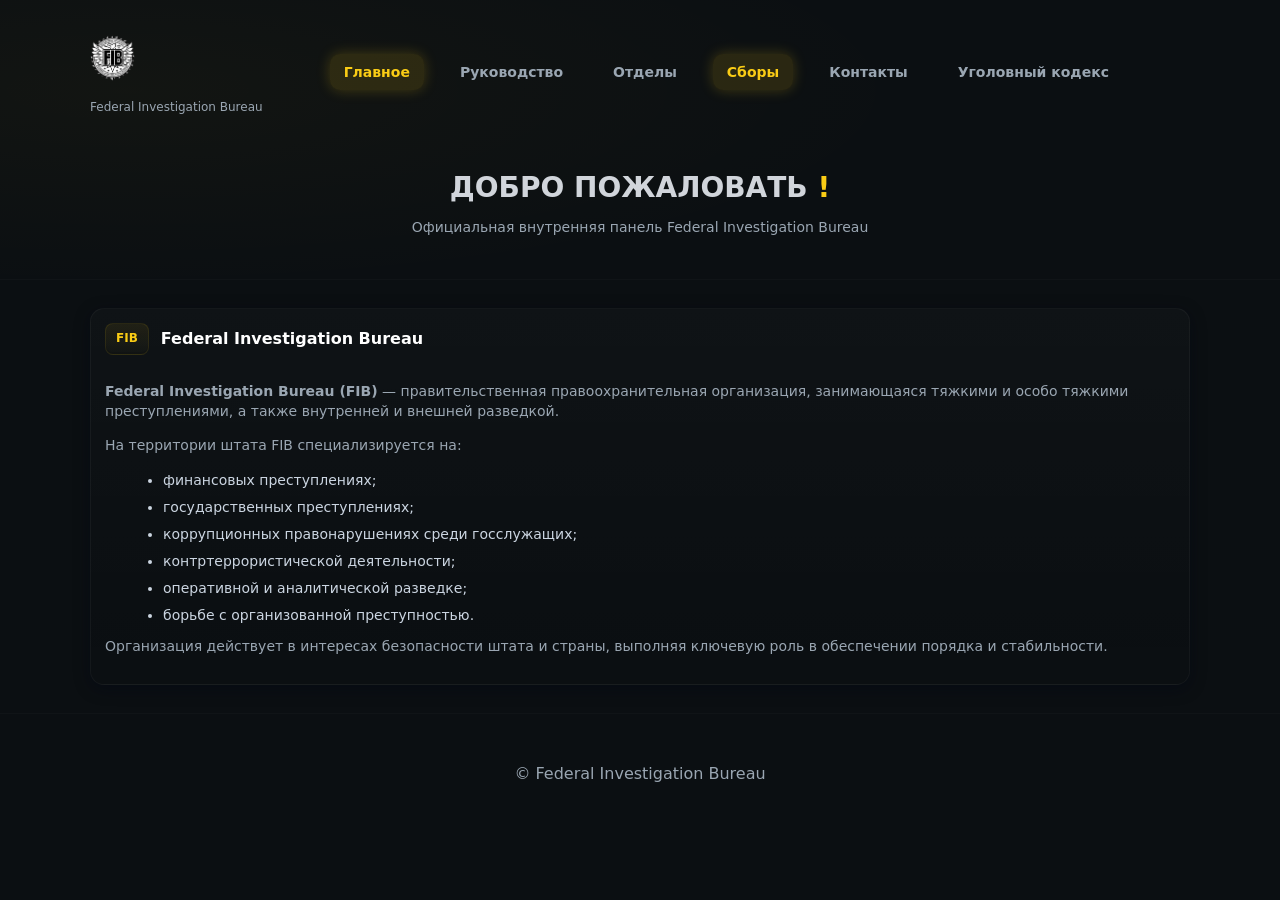
<file: index.html>
<!DOCTYPE html>
<html lang="ru">
<head>
  <meta charset="UTF-8" />
  <meta name="viewport" content="width=device-width, initial-scale=1.0" />
  <title>FIB — Главное</title>
  <link rel="stylesheet" href="assets/css/styles.css" />
</head>

<body>
  <header class="site-header">
    <div class="container header-inner">
      <div class="brand">
        <div class="logo"><img src="assets/images/fib_logo.png" alt="logo" style="height:60px;"></div>
        <div class="brand-sub">Federal Investigation Bureau</div>
      </div>

      <!-- навигация -->
      <nav class="main-nav">
        <a href="index.html" class="nav-link active">Главное</a>
        <a href="leadership.html" class="nav-link">Руководство</a>
        <a href="departments.html" class="nav-link">Отделы</a>
        <a href="mp.html" class="nav-link active">Сборы</a>
        <a href="contacts.html" class="nav-link">Контакты</a>
        <a href="culture.html" class="nav-link">Уголовный кодекс</a>
      </nav>

      <nav class="actions">
        
      </nav>
    </div>

    <div class="hero">
      <h1>ДОБРО ПОЖАЛОВАТЬ <span>!</span></h1>
      <p class="lead">Официальная внутренняя панель Federal Investigation Bureau</p>
    </div>
  </header>

  <main class="container" style="padding-top: 20px;">

    <section class="accordion-item" style="cursor: default;" aria-expanded="true">
      <div class="acc-header" style="cursor: default;">
        <div class="acc-left">
          <div class="tag">FIB</div>
          <h2 class="acc-title">Federal Investigation Bureau</h2>
        </div>
      </div>

      <div class="acc-body" style="opacity:1; max-height:1000px;">
        <p>
          <strong>Federal Investigation Bureau (FIB)</strong> — правительственная правоохранительная 
          организация, занимающаяся тяжкими и особо тяжкими преступлениями, а также 
          внутренней и внешней разведкой.
        </p>

        <p style="margin-top:10px;">
          На территории штата FIB специализируется на:
        </p>

        <ul>
          <li>финансовых преступлениях;</li>
          <li>государственных преступлениях;</li>
          <li>коррупционных правонарушениях среди госслужащих;</li>
          <li>контртеррористической деятельности;</li>
          <li>оперативной и аналитической разведке;</li>
          <li>борьбе с организованной преступностью.</li>
        </ul>

        <p style="margin-top:10px;">
          Организация действует в интересах безопасности штата и страны, выполняя 
          ключевую роль в обеспечении порядка и стабильности.
        </p>
      </div>
    </section>

  </main>

  <footer class="site-footer">
    <div class="container">© Federal Investigation Bureau</div>
  </footer>

</body>
</html>
</file>
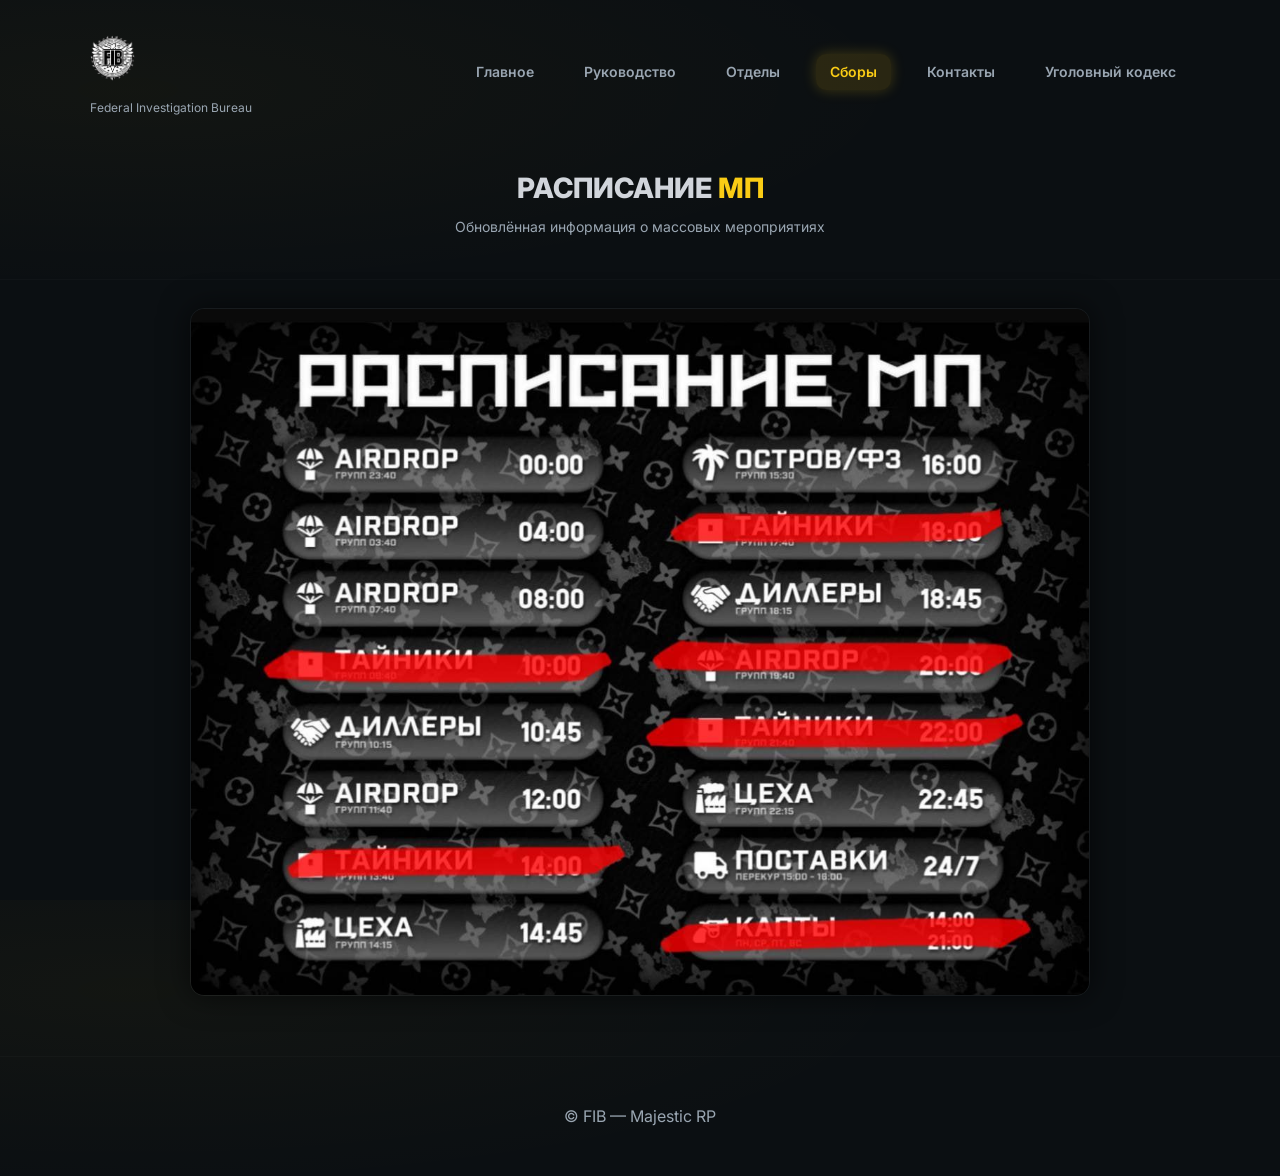
<file: mp.html>
<!doctype html>
<html lang="ru">
<head>
  <meta charset="UTF-8">
  <meta name="viewport" content="width=device-width, initial-scale=1">
  <title>FIB — Сборы</title>

  <link rel="stylesheet" href="assets/css/styles.css">
  <link href="https://fonts.googleapis.com/css2?family=Inter:wght@400;600;700;800&display=swap" rel="stylesheet">
</head>

<body>

<header class="site-header">
  <div class="container header-inner">

    <div class="brand">
      <div class="logo"><img src="assets/images/fib_logo.png" alt="logo" style="height:60px;"></div>
      <div class="brand-sub">Federal Investigation Bureau</div>
    </div>

    <nav class="main-nav">
      <a href="index.html" class="nav-link">Главное</a>
      <a href="leadership.html" class="nav-link">Руководство</a>
      <a href="index.html" class="nav-link">Отделы</a>
      <a href="mp.html" class="nav-link active">Сборы</a>
      <a href="contacts.html" class="nav-link">Контакты</a>
      <a href="culture.html" class="nav-link">Уголовный кодекс</a>
    </nav>

  </div>

  <div class="hero">
    <h1>РАСПИСАНИЕ <span>МП</span></h1>
    <p class="lead">Обновлённая информация о массовых мероприятиях</p>
  </div>
</header>


<main class="container mp-image-box">
  <img src="assets/images/mp.png" alt="Расписание МП" class="mp-img">
</main>


<footer class="site-footer">
  <div class="container">© FIB — Majestic RP</div>
</footer>

</body>
</html>
</file>
<file: assets/css/styles.css>
:root{
  --bg:#0b0f12;
  --card:#0f1720;
  --muted:#9aa6b2;
  --accent:#facc15;
  --glass: rgba(255,255,255,0.03);
  --shadow: 0 8px 30px rgba(2,6,23,0.6);
  --radius: 14px;
}

*{box-sizing:border-box}
html,body{height:100%}
body {
  margin:0;
  font-family: "Inter", system-ui, -apple-system, "Segoe UI", Roboto, "Helvetica Neue", Arial;
  background: radial-gradient(800px 200px at 10% 10%, rgba(250,204,21,0.03), transparent), var(--bg);
  color: #d1d5db;
  -webkit-font-smoothing:antialiased;
  -moz-osx-font-smoothing:grayscale;
  line-height:1.45;
}

/* container */
.container{
  width: min(1100px, 94%);
  margin: 0 auto;
  padding: 28px 0;
}

/* header */
.site-header{
  padding-bottom: 20px;
  border-bottom: 1px solid rgba(255,255,255,0.02);
  margin-bottom: 8px;
}
.header-inner{
  display:flex;
  justify-content:space-between;
  align-items:center;
  gap:16px;
}
.brand{display:flex;flex-direction:column;gap:3px}
.logo{
  font-weight:800;
  letter-spacing:1px;
  background: linear-gradient(90deg,#fff,#fff 30%, #f7d06b 60%);
  -webkit-background-clip:text;
  background-clip:text;
  color:transparent;
  font-size:20px;
}
.brand-sub{font-size:12px;color:var(--muted)}

/* hero */
.hero{ text-align:center; padding:24px 0 8px 0 }
.hero h1{ margin:0; font-size:28px; font-weight:800 }
.hero h1 span{ color:var(--accent) }
.lead{ color:var(--muted); margin-top:8px; font-size:14px }

/* main grid */
.main-grid{
  display:grid;
  grid-template-columns: 1fr;
  gap:14px;
  padding: 12px 0 46px;
}

/* accordion item (card) */
.accordion-item{
  background: linear-gradient(180deg, rgba(255,255,255,0.02), transparent);
  border-radius: var(--radius);
  border: 1px solid rgba(255,255,255,0.04);
  padding: 14px;
  transition: transform .18s ease, box-shadow .18s ease, border-color .18s ease;
  box-shadow: 0 4px 16px rgba(2,6,23,0.45);
  outline: none;
}

.accordion-item:hover{
  transform: translateY(-6px) scale(1.005);
  box-shadow: 0 18px 40px rgba(10,17,30,0.6);
  border-color: rgba(250,204,21,0.12);
}

/* header */
.acc-header{ display:flex; justify-content:space-between; align-items:center; gap:10px; cursor:pointer; }
.acc-left{ display:flex; align-items:center; gap:12px }
.tag{
  padding:6px 10px;
  border-radius:8px;
  background: linear-gradient(180deg, rgba(250,204,21,0.08), rgba(250,204,21,0.02));
  color:var(--accent);
  font-weight:700;
  font-size:12px;
  border:1px solid rgba(250,204,21,0.09);
  box-shadow: inset 0 -2px 0 rgba(0,0,0,0.1);
}
.acc-title{ margin:0; font-size:16px; color:#fff; font-weight:700; }

/* arrow */
.acc-right{ display:flex; align-items:center; }
.acc-icon{ color:var(--muted); transition: transform .28s cubic-bezier(.2,.9,.2,1), color .18s ease; }

/* body (hidden by default) */
.acc-body{
  margin-top:12px;
  color:var(--muted);
  font-size:14px;
  max-height:0;
  overflow:hidden;
  opacity:0;
  transform-origin: top;
  transition: max-height .45s cubic-bezier(.2,.9,.2,1), opacity .28s ease, transform .28s ease;
  padding-right:6px;
}

/* open state (controlled by JS by toggling attribute aria-expanded or a class) */
.accordion-item[aria-expanded="true"] .acc-body{
  opacity:1;
  max-height: 1000px; /* large value to accommodate content */
  transform: translateY(0);
}
.accordion-item[aria-expanded="true"] .acc-icon{
  transform: rotate(90deg);
  color: var(--accent);
}

/* lists */
.acc-body ul{ margin:8px 0 0 18px; color:#cbd5e1 }
.acc-body li{ margin:6px 0; line-height:1.5 }

/* buttons */
.actions .btn{
  padding:8px 12px;
  border-radius:10px;
  border:1px solid rgba(255,255,255,0.06);
  background: transparent;
  color: #e6edf3;
  cursor:pointer;
  font-weight:600;
}
.btn.ghost{ background: linear-gradient(180deg, rgba(255,255,255,0.02), transparent); }

/* footer */
.site-footer{ padding:20px 0; text-align:center; color:var(--muted); border-top:1px solid rgba(255,255,255,0.02) }

/* responsive */
@media (min-width:880px){
  .main-grid{ grid-template-columns: 1fr; }
}
@media (max-width:520px){
  .acc-title{ font-size:15px }
  .hero h1{ font-size:22px }
  .tag{ padding:6px 8px; font-size:11px }
}


/* top navigation — FIB style */
.main-nav {
  display: flex;
  gap: 22px;
  align-items: center;
}

.nav-link {
  color: var(--muted);
  text-decoration: none;
  font-weight: 600;
  font-size: 14px;
  padding: 8px 14px;
  border-radius: 10px;
  transition: 
    color .2s ease,
    background .2s ease,
    box-shadow .25s ease;
}

.nav-link:hover {
  color: var(--accent);
  background: rgba(250,204,21,0.06);
  box-shadow: 0 0 12px rgba(250,204,21,0.15);
}

.nav-link.active {
  color: var(--accent);
  background: rgba(250,204,21,0.12);
  box-shadow: 0 0 14px rgba(250,204,21,0.22);
}
/* ---- Руководство ---- */

.leadership-grid {
  display: grid;
  grid-template-columns: repeat(auto-fit, minmax(260px, 1fr));
  gap: 20px;
  margin-top: 20px;
}

.leader-card {
  background: linear-gradient(180deg, rgba(255,255,255,0.03), transparent);
  border-radius: var(--radius);
  border: 1px solid rgba(255,255,255,0.05);
  padding: 20px;
  text-align: center;
  box-shadow: var(--shadow);
  transition: .25s ease;
}

.leader-card:hover {
  transform: translateY(-6px);
  border-color: rgba(250,204,21,0.12);
  box-shadow: 0 20px 40px rgba(10,17,30,0.6);
}

.leader-photo {
  width: 110px;
  height: 110px;
  border-radius: 50%;
  overflow: hidden;
  margin: 0 auto 14px;

  display: flex;
  justify-content: center;
  align-items: center;

  background: linear-gradient(180deg, rgba(255,255,255,0.04), rgba(255,255,255,0.01));
  border: 2px solid rgba(250,204,21,0.22);
  box-shadow:
    inset 0 0 12px rgba(250,204,21,0.09),
    0 8px 22px rgba(0,0,0,0.45);
}

.leader-photo img {
  width: 100%;
  height: 100%;
  object-fit: cover;
  display: block;

  filter: brightness(0.93); /* немного кино-эффекта */
  transition: .25s ease;
}

.leader-card:hover .leader-photo img {
  transform: scale(1.05);
  filter: brightness(1);
}
/* Картинка расписания МП */
.mp-image-box {
  display: flex;
  justify-content: center;
  padding: 20px 0 60px;
}

.mp-img {
  width: 100%;
  max-width: 900px;
  border-radius: 14px;
  box-shadow: 0 0 30px rgba(0,0,0,0.6);
  border: 1px solid rgba(255,255,255,0.05);
}
/* Contact page cards */
.contact-card {
  background: linear-gradient(180deg, rgba(255,255,255,0.03), transparent);
  border-radius: var(--radius);
  border: 1px solid rgba(255,255,255,0.05);
  padding: 22px;
  box-shadow: var(--shadow);
  transition: .25s ease;
}

.contact-card:hover {
  transform: translateY(-6px);
  border-color: rgba(250,204,21,0.12);
  box-shadow: 0 22px 40px rgba(10,17,30,0.6);
}

.contact-btn {
  display: inline-block;
  margin-top: 12px;
  padding: 10px 16px;
  font-weight: 600;
  color: #fff;
  background: rgba(250,204,21,0.12);
  border: 1px solid rgba(250,204,21,0.25);
  border-radius: 10px;
  text-decoration: none;
  transition: .25s ease;
}

.contact-btn:hover {
  background: rgba(250,204,21,0.18);
  box-shadow: 0 0 14px rgba(250,204,21,0.35);
}

.contact-list li {
  margin: 8px 0;
}
</file>
